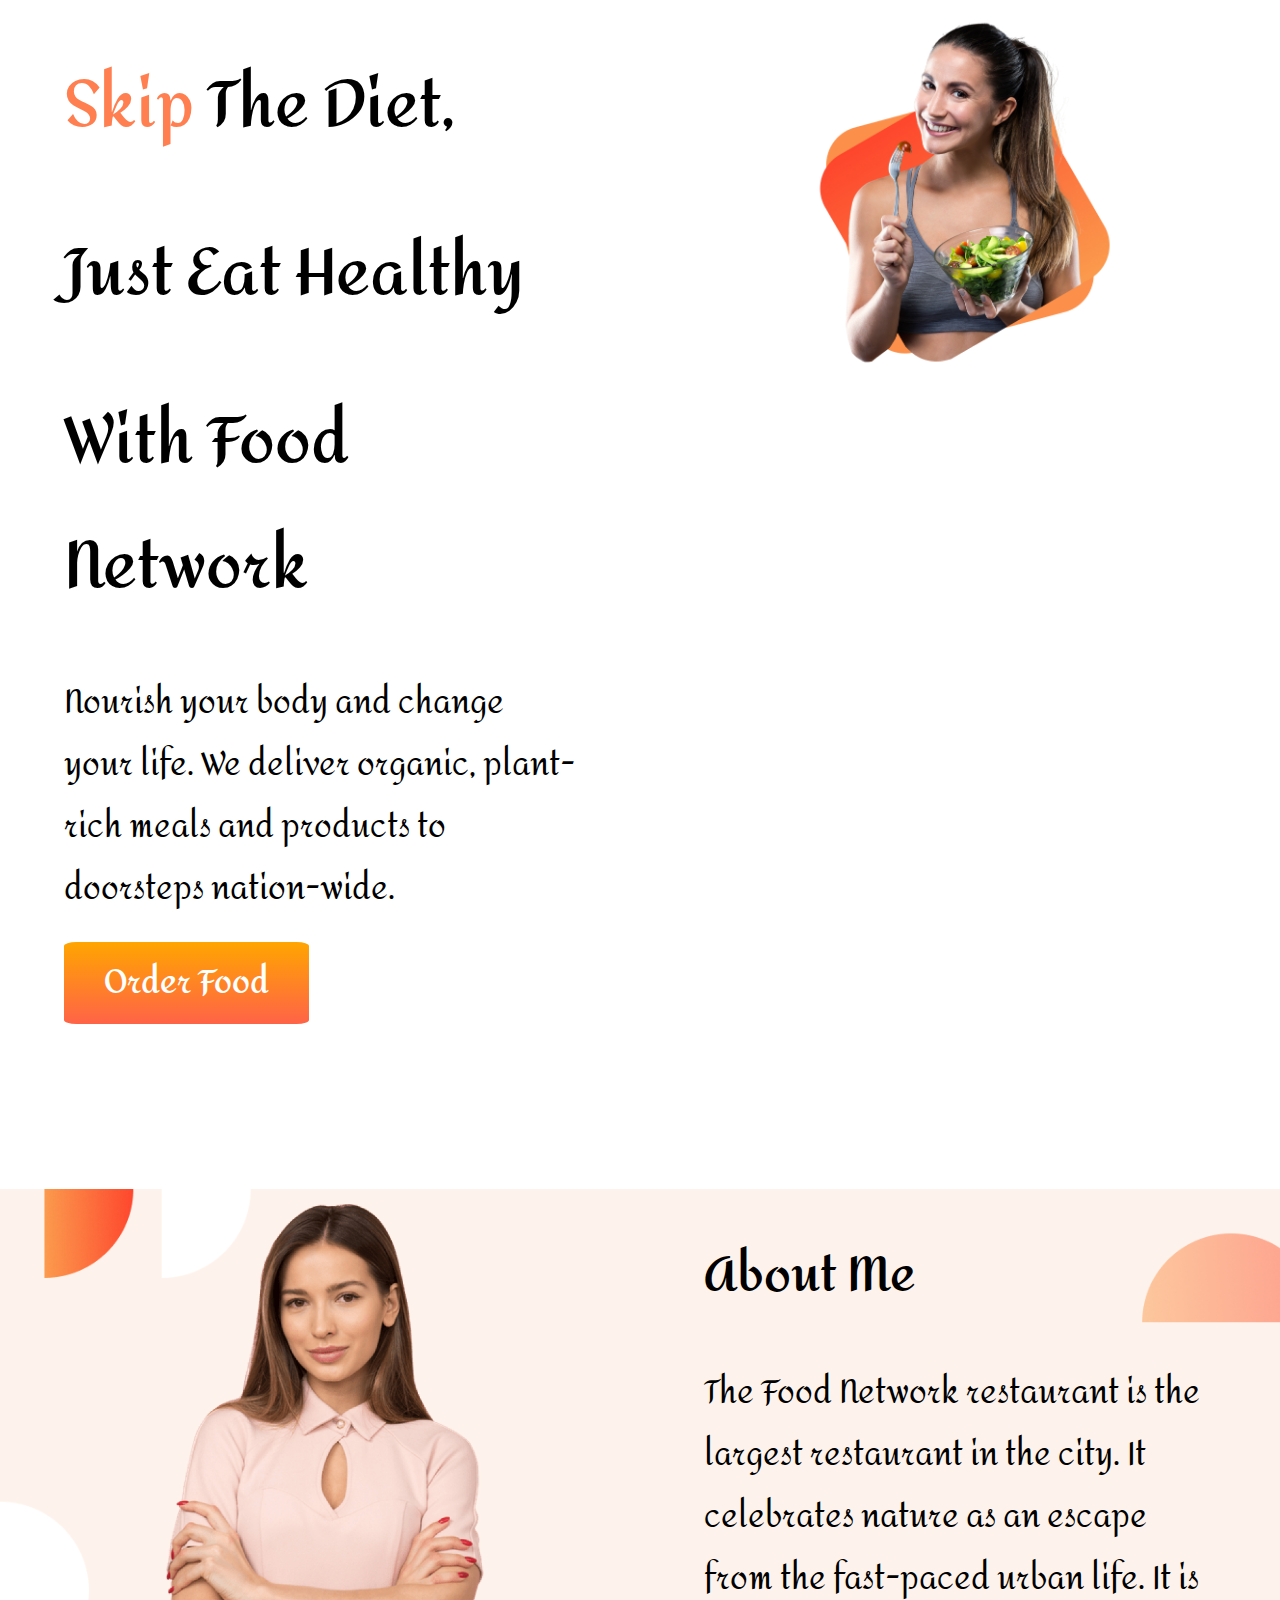
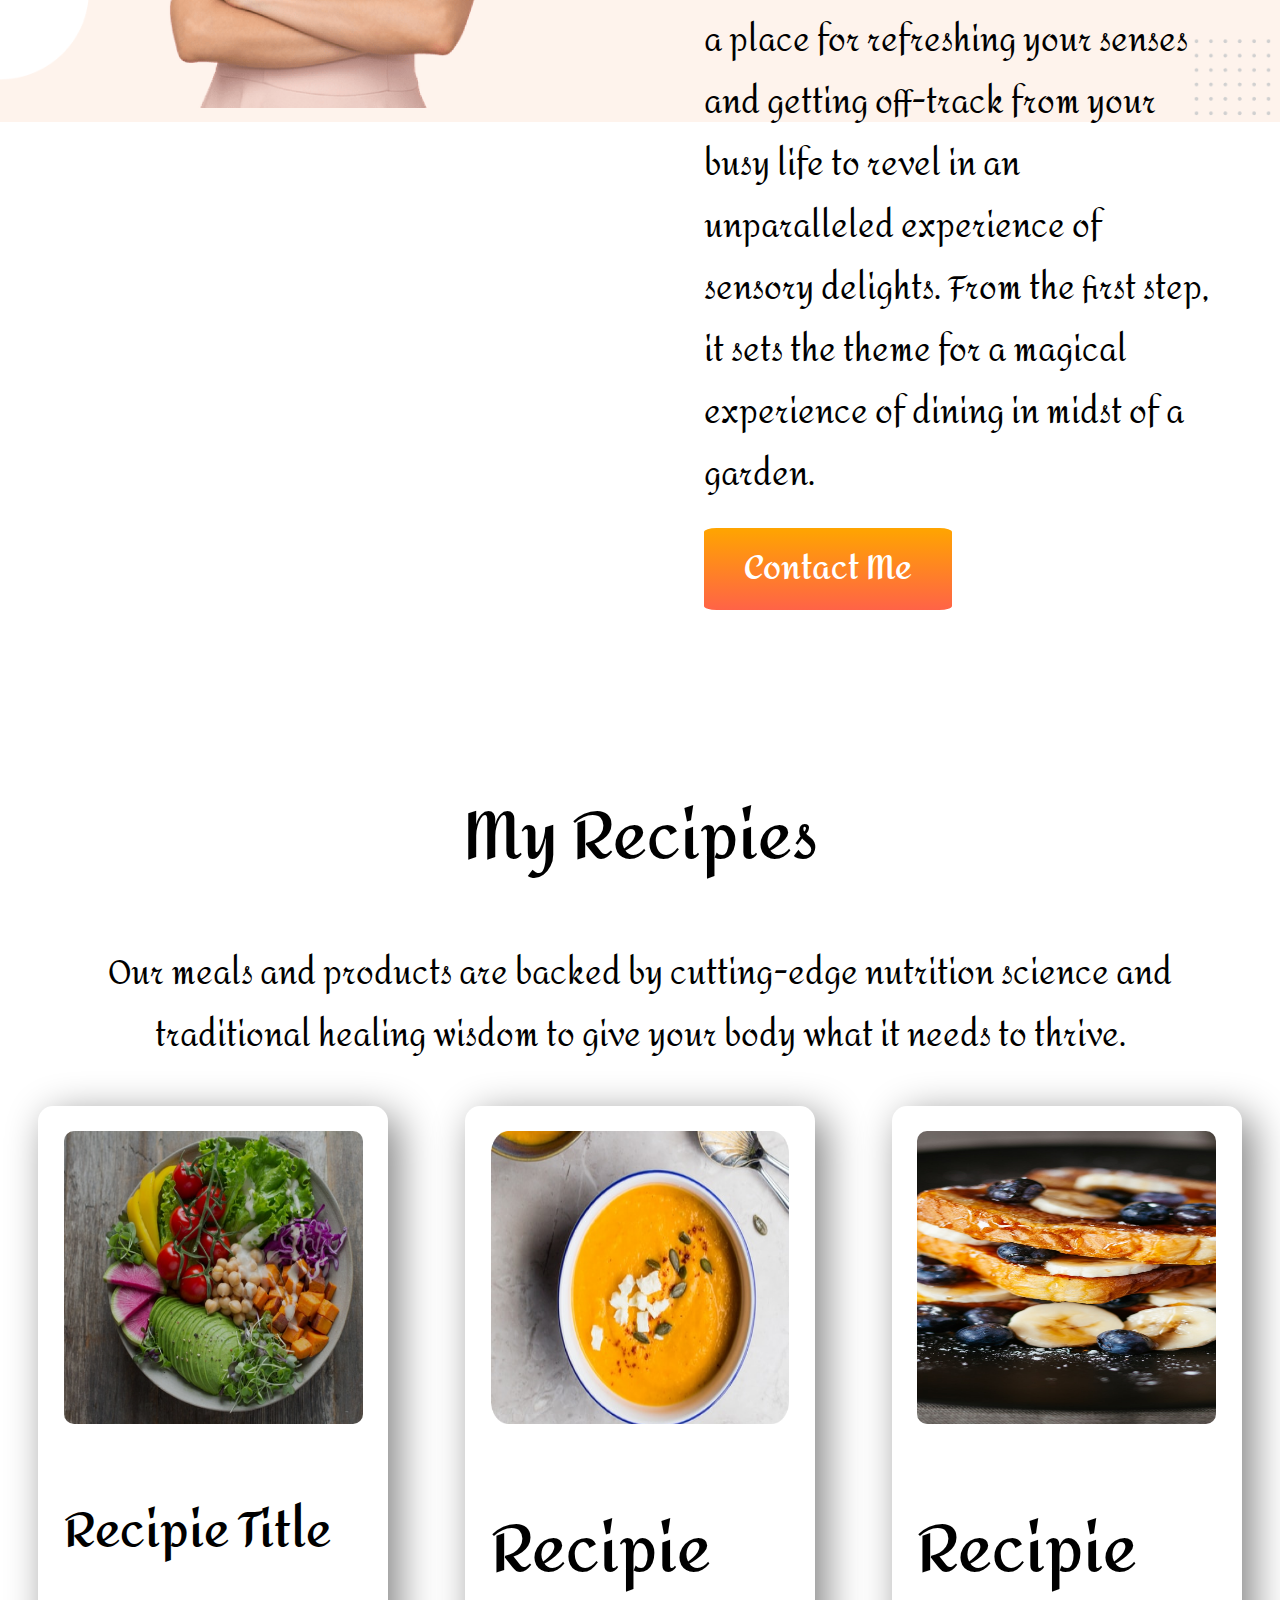
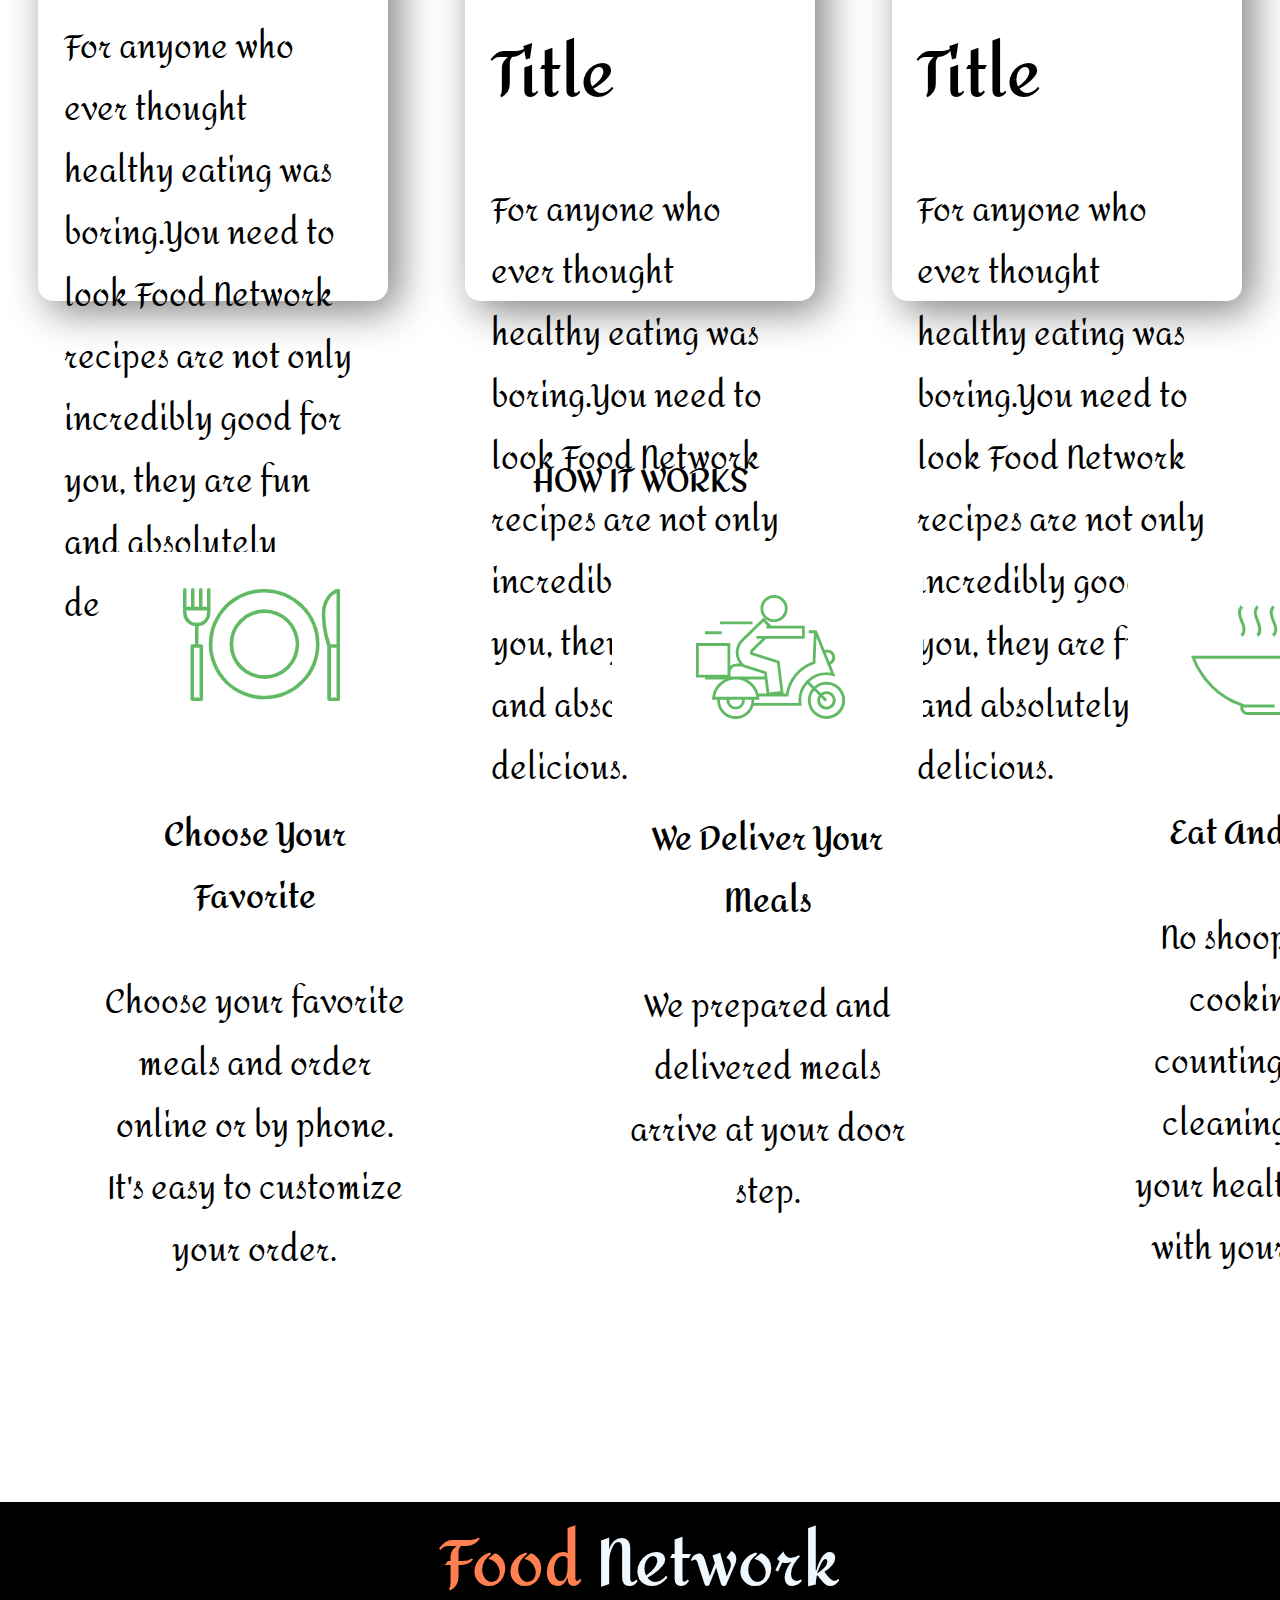
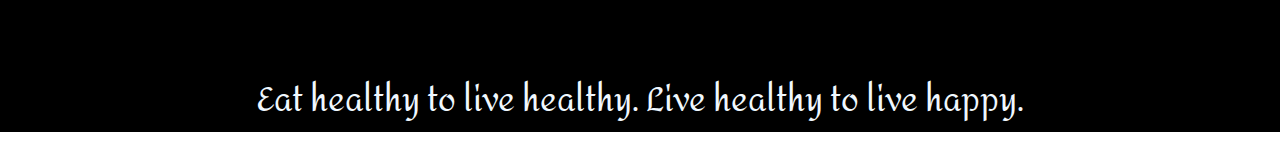
<file: index.html>
<!DOCTYPE html>
<html lang="en">
  <head>
    <meta charset="UTF-8" />
    <meta http-equiv="X-UA-Compatible" content="IE=edge" />
    <meta name="viewport" content="width=device-width, initial-scale=1.0" />
    <title>Food Network</title>
    <link rel="preconnect" href="https://fonts.googleapis.com" />
    <link rel="preconnect" href="https://fonts.gstatic.com" crossorigin />
    <link
      href="https://fonts.googleapis.com/css2?family=Amita&display=swap"
      rel="stylesheet"
    />
    <link rel="stylesheet" href="style.css" />
    <link rel="shortcut icon" href="./images/gordon.png" type="image/x-icon" />
  </head>
  <body>
    <section class="flexible-container">
      <div class="width-half paragraph-div">
        <h1><span class="coral-color"> Skip </span> The Diet,</h1>
        <h1>Just Eat Healthy</h1>
        <h1>With Food Network</h1>
        <p>
          Nourish your body and change your life. We deliver organic, plant-rich
          meals and products to doorsteps nation-wide.
        </p>
        <a
        class="link-button"
        target="_blank"
        href="https://www.foodpanda.com.bd/city/dhaka"
        >Order Food
      </a>
      </div>
      <div class="width-half">
        <img src="./images/Group 8425.png" alt="image" />
      </div>
    </section>
    <section class="bg-img flexible-container">
      <div class="width-half">
        <img src="./images/Person Image.png" alt="image" />
      </div>
      <div class="width-half paragraph-div">
        <h2>About Me</h2>
        <p>
          The Food Network restaurant is the largest restaurant in the city. It celebrates nature as an escape from the fast-paced urban life. It is a place for refreshing your senses and getting off-track from your busy life to revel in an unparalleled experience of sensory delights. From the first step, it sets the theme for a magical experience of dining in midst of a garden.
        </p>
        <a
        class="link-button"
        target="_blank"
        href=https://www.facebook.com/rony.uap
        >Contact Me
      </a>
      </div>
    </section>
      <div class="text-align font-size">
        <h1>My Recipies</h1>
      <p>Our meals and products are backed by cutting-edge nutrition science and traditional healing wisdom to give your body what it needs to thrive.</p>
      </div>
      
      <section  class="flexible-container font-size">
        <div  class="recipie-item">
          <img src="./images/Project Cover5.png" alt="image">
          <h2 >Recipie Title</h2>
          <p>
            For anyone who ever thought healthy eating was boring.You need to look Food Network recipes are not only incredibly good for you, they are fun and absolutely delicious.
          </p>
        </div>
        <div  class="recipie-item">
          <img src="./images/Project Cover.png" alt="image">
          <h1 >Recipie Title</h1>
          <p>
            For anyone who ever thought healthy eating was boring.You need to look Food Network recipes are not only incredibly good for you, they are fun and absolutely delicious.
          </p>
        </div>
        <div  class="recipie-item">
          <img src="./images/Project Cover6.png" alt="image">
            <h1 >Recipie Title</h1>
          <p>
            For anyone who ever thought healthy eating was boring.You need to look Food Network recipes are not only incredibly good for you, they are fun and absolutely delicious.
          </p>
          </div>
    </section >
    <h1 class="text-align">HOW IT WORKS</h1>
    <section class="flexible-container font-size">
      <div  class="text-align">
        <img src="./images/spoon.PNG" alt="image">
          <h4 >Choose Your Favorite</h4>
        <p>
          Choose your favorite meals and order online or by phone. It's easy to customize your order.
        </p>
        </div>
        <div  class="text-align">
          <img src="./images/delevery.PNG" alt="image">
            <h4 >We Deliver Your Meals</h4>
          <p>
            We prepared and delivered meals arrive at your door step.
          </p>
          </div>
          <div  class="text-align">
            <img src="./images/coffee.PNG" alt="image">
              <h4 >Eat And Enjoy</h4>
            <p>
              No shooping, no cooking, no counting and no cleaning. Enjoy your healthy meals with your family.
            </p>
            </div>
    </section>
    <div class="footer font-size">
      <h1><span class="coral-color"> Food </span> Network</h1>
      <p>Eat healthy to live healthy. Live healthy to live happy.</p>
    </footer>
  </div>
     </body>
</html>
</file>
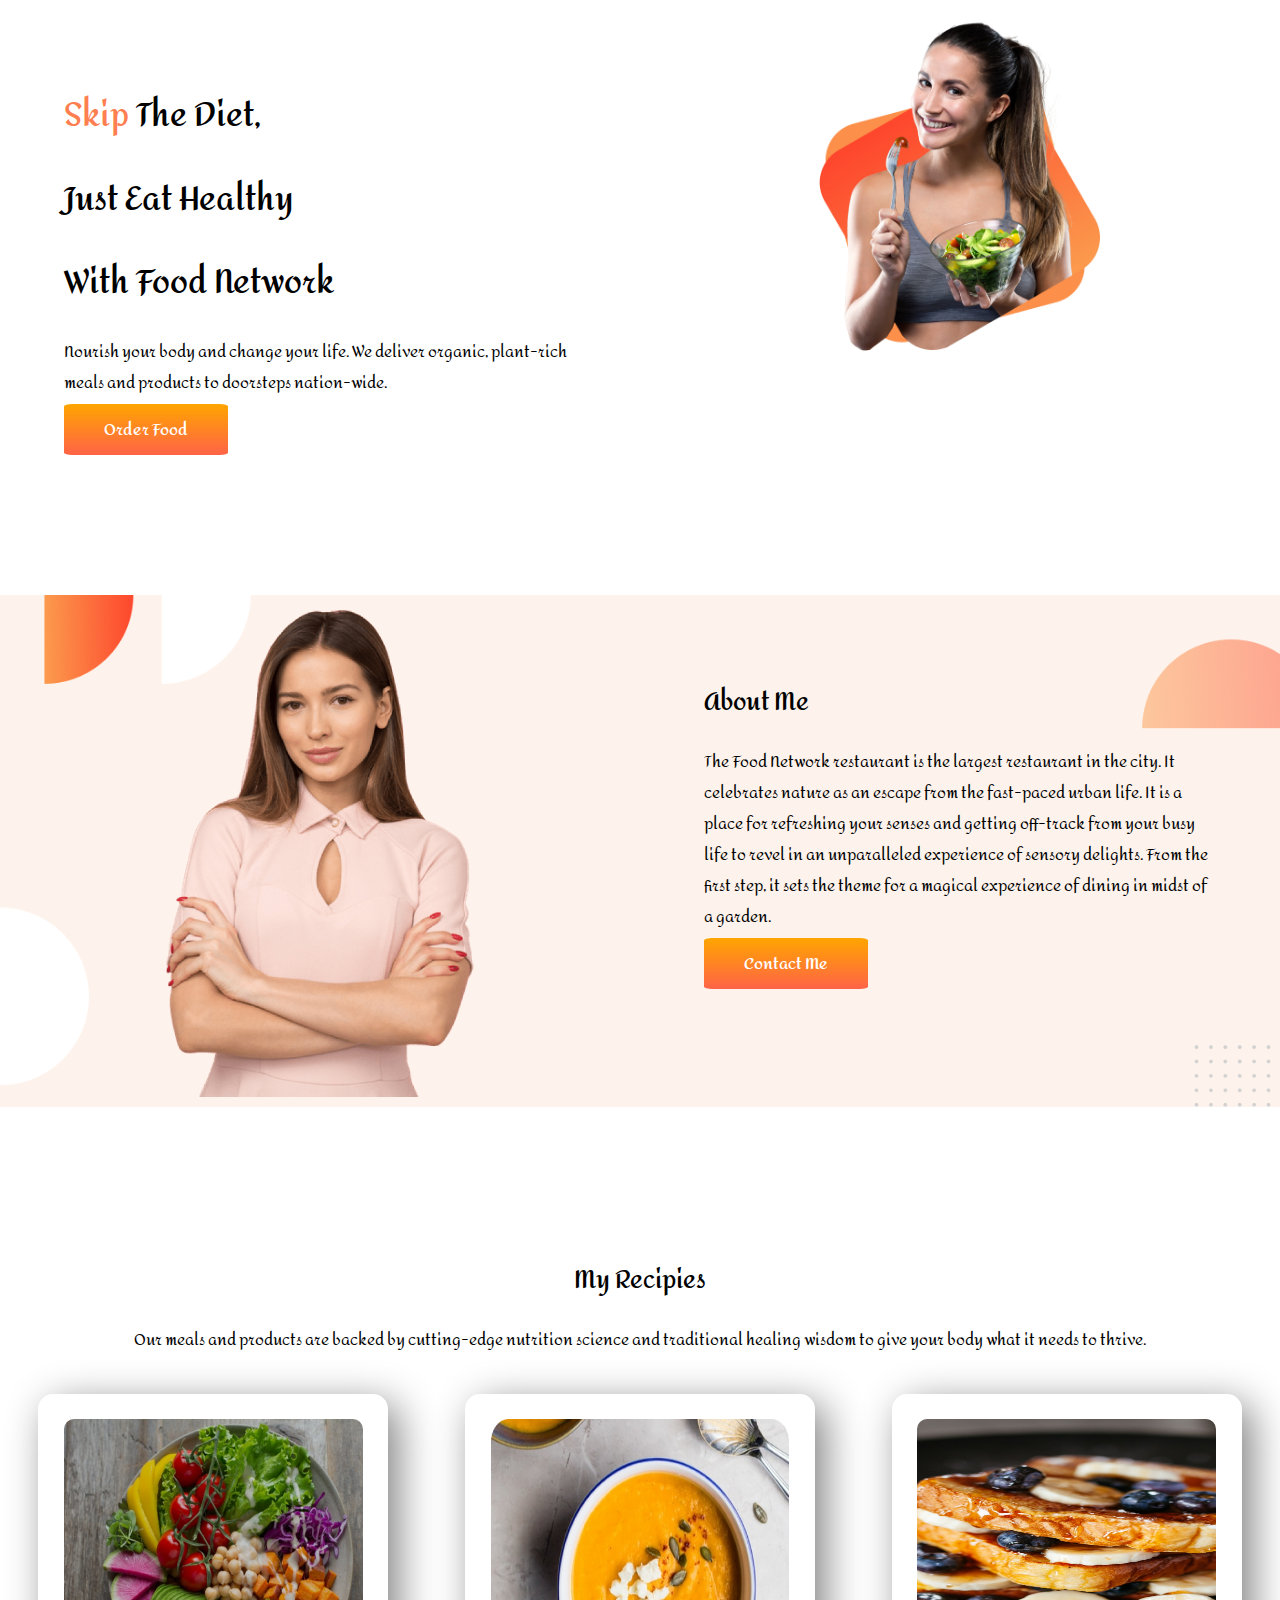
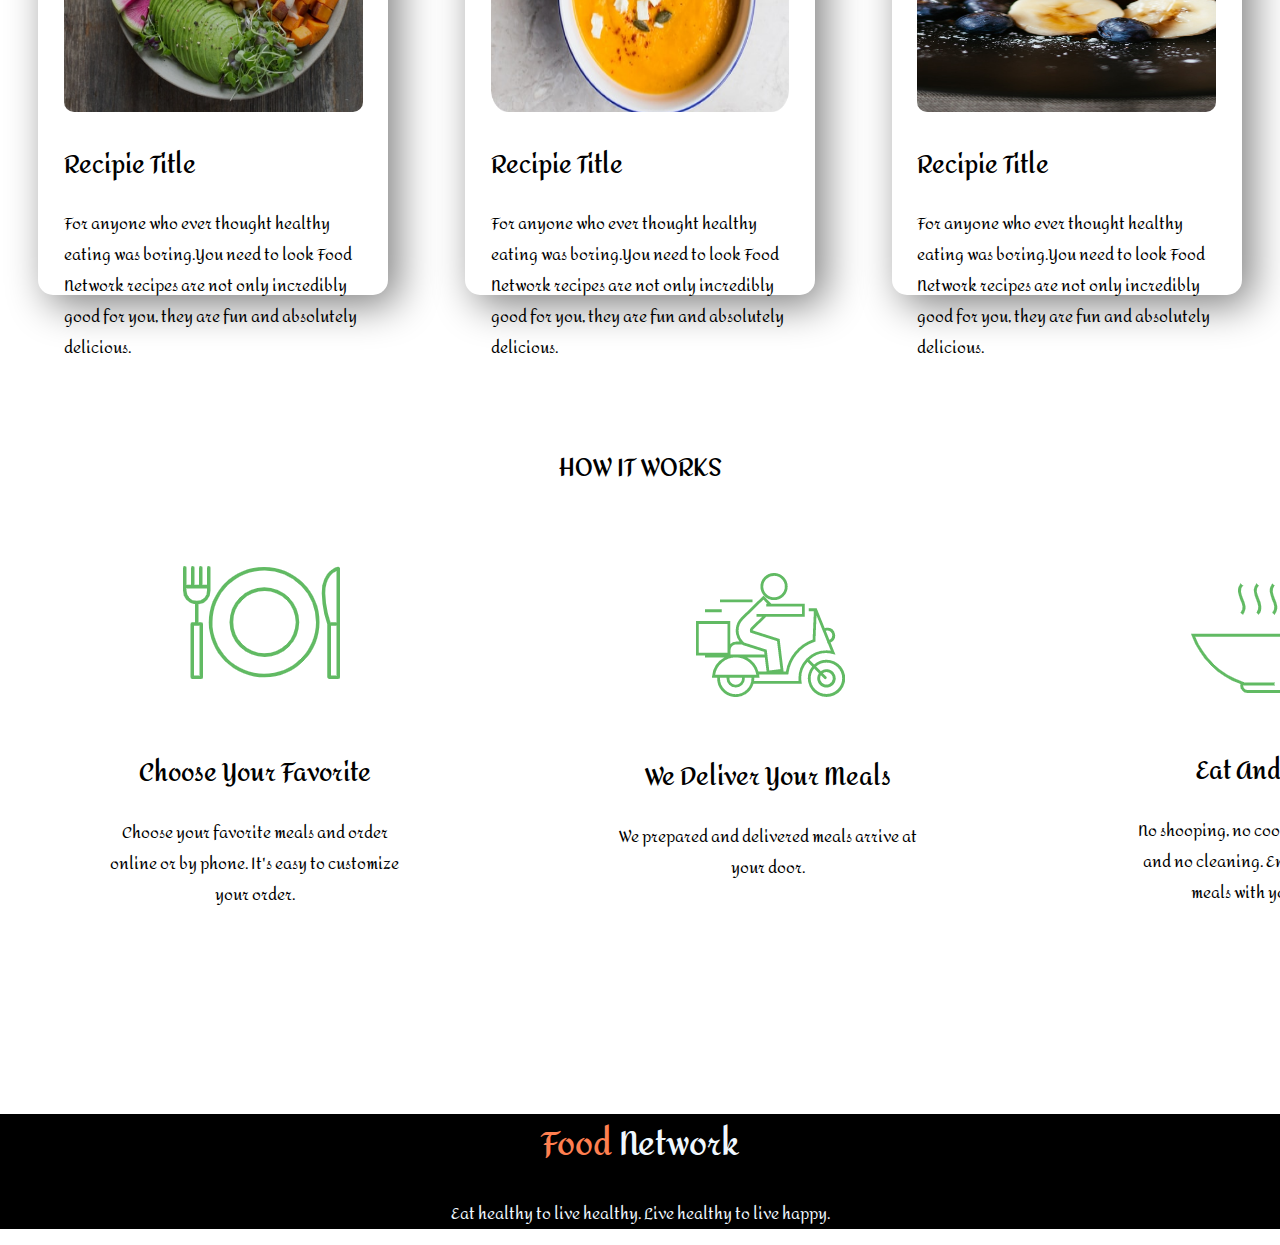
<file: images/index.html>
<!DOCTYPE html>
<html lang="en">
  <head>
    <meta charset="UTF-8" />
    <meta http-equiv="X-UA-Compatible" content="IE=edge" />
    <meta name="viewport" content="width=device-width, initial-scale=1.0" />
    <title>Food Network</title>
    <link rel="preconnect" href="https://fonts.googleapis.com" />
    <link rel="preconnect" href="https://fonts.gstatic.com" crossorigin />
    <link
      href="https://fonts.googleapis.com/css2?family=Amita&display=swap"
      rel="stylesheet"
    />
    <link rel="stylesheet" href="style.css" />
    <link rel="shortcut icon" href="gordon.png" type="image/x-icon" />
  </head>
  <body>
    <section class="flexible-container">
      <div class="width-half paragraph-div">
        <h1><span class="coral-color"> Skip </span> The Diet,</h1>
        <h1>Just Eat Healthy</h1>
        <h1>With Food Network</h1>
        <p>
          Nourish your body and change your life. We deliver organic, plant-rich
          meals and products to doorsteps nation-wide.
        </p>
        <a
        class="link-button"
        target="_blank"
        href="https://www.foodpanda.com.bd/city/dhaka"
        >Order Food
      </a>
      </div>
      <div class="width-half">
        <img src="Group 8425.png" alt="image" />
      </div>
    </section>
    <section class="bg-img flexible-container">
      <div class="width-half">
        <img src="Person Image.png" alt="image" />
      </div>
      <div class="width-half paragraph-div">
        <h2>About Me</h2>
        <p>
          The Food Network restaurant is the largest restaurant in the city. It celebrates nature as an escape from the fast-paced urban life. It is a place for refreshing your senses and getting off-track from your busy life to revel in an unparalleled experience of sensory delights. From the first step, it sets the theme for a magical experience of dining in midst of a garden.
        </p>
        <a
        class="link-button"
        target="_blank"
        href=https://www.facebook.com/rony.uap
        >Contact Me
      </a>
      </div>
    </section>
      <div class="text-align">
        <h2>My Recipies</h2>
      <p>Our meals and products are backed by cutting-edge nutrition science and traditional healing wisdom to give your body what it needs to thrive.</p>
      </div>
      
      <section  class="flexible-container">
        <div  class="recipie-item">
          <img src="Project Cover5.png" alt="image">
          <h2 >Recipie Title</h2>
          <p>
            For anyone who ever thought healthy eating was boring.You need to look Food Network recipes are not only incredibly good for you, they are fun and absolutely delicious.
          </p>
        </div>
        <div  class="recipie-item">
          <img src="Project Cover.png" alt="image">
          <h2 >Recipie Title</h2>
          <p>
            For anyone who ever thought healthy eating was boring.You need to look Food Network recipes are not only incredibly good for you, they are fun and absolutely delicious.
          </p>
        </div>
        <div  class="recipie-item">
          <img src="Project Cover6.png" alt="image">
            <h2 >Recipie Title</h2>
          <p>
            For anyone who ever thought healthy eating was boring.You need to look Food Network recipes are not only incredibly good for you, they are fun and absolutely delicious.
          </p>
          </div>
    </section>
    <h2 class="text-align">HOW IT WORKS</h2>
    <section class="flexible-container">
      <div  class="text-align">
        <img src="spoon.PNG" alt="image">
          <h2 >Choose Your Favorite</h2>
        <p>
          Choose your favorite meals and order online or by phone. It's easy to customize your order.
        </p>
        </div>
        <div  class="text-align">
          <img src="delevery.PNG" alt="image">
            <h2 >We Deliver Your Meals</h2>
          <p>
            We prepared and delivered meals arrive at your door.
          </p>
          </div>
          <div  class="text-align">
            <img src="coffee.PNG" alt="image">
              <h2 >Eat And Enjoy</h2>
            <p>
              No shooping, no cooking, no counting and no cleaning. Enjoy your healthy meals with your family.
            </p>
            </div>
    </section>
    <div class="footer">
      <h1><span class="coral-color"> Food </span> Network</h1>
      <p>Eat healthy to live healthy. Live healthy to live happy.</p>
    </footer>
  </div>
     </body>
</html>
</file>
<file: style.css>
body {
  font-family: 'Amita', cursive;
  margin: 0;
}

.coral-color {
  color: coral;
}
.flexible-container {
  display: flex;
  margin-bottom: 150px;
}
.width-half {
  width: 40%;
  padding: 0 5%;
}
.width-half img {
  width: 62%;
  padding-top: 3%;
  padding-left: 20%;
}
.paragraph-div {
  padding-left: 5%;
  padding-bottom: 2%;
  font-size: 2rem;
}
.link-button {
  text-decoration: none;
  background-image: linear-gradient(orange, tomato);
  color: white;
  padding: 10px 40px;
  font-weight: 700;
  border-radius: 5%;
}
.bg-img {
  background-image: url(images/7.png);
  background-repeat: no-repeat;
  background-size: 100%;
}
.recipie-item {
  box-shadow: 10px 10px 40px gray;
  width: 30%;
  height: 450px;
  margin-left: 3%;
  margin-right: 3%;
  padding: 2%;
  padding-bottom: 25%;
  border-radius: 15px;
}
.recipie-item img {
  width: 100%;
  height: 65%;
  border-radius: 10px;
}
.text-align {
  text-align: center;
  margin: 0 8%;
  margin-bottom: 3%;
}
.font-size{
  font-size: 2rem;
}
.footer {
  text-align: center;
  color: aliceblue;
  background-color: black;
}
</file>
<file: images/style.css>
body {
  font-family: 'Amita', cursive;
  margin: 0;
}
.coral-color {
  color: coral;
}
.flexible-container {
  display: flex;
  margin-bottom: 150px;
}
.width-half {
  width: 40%;
  padding: 0 5%;
}
.width-half img {
  width: 60%;
  padding-top: 3%;
  padding-left: 20%;
}
.paragraph-div {
  padding-top: 5%;
  padding-left: 5%;
}
.link-button {
  text-decoration: none;
  background-image: linear-gradient(orange, tomato);
  color: white;
  padding: 10px 40px;
  font-weight: 700;
  border-radius: 5%;
}
.bg-img {
  background-image: url(7.png);
  background-repeat: no-repeat;
  background-size: 100%;
}
.recipie-item {
  box-shadow: 10px 10px 40px gray;
  width: 30%;
  height: 450px;
  margin-left: 3%;
  margin-right: 3%;
  padding: 2%;
  border-radius: 15px;
}
.recipie-item img {
  width: 100%;
  height: 65%;
  border-radius: 10px;
}
.text-align {
  text-align: center;
  margin: 0 8%;
  margin-bottom: 3%;
}
.footer {
  text-align: center;
  color: aliceblue;
  background-color: black;
}
</file>
